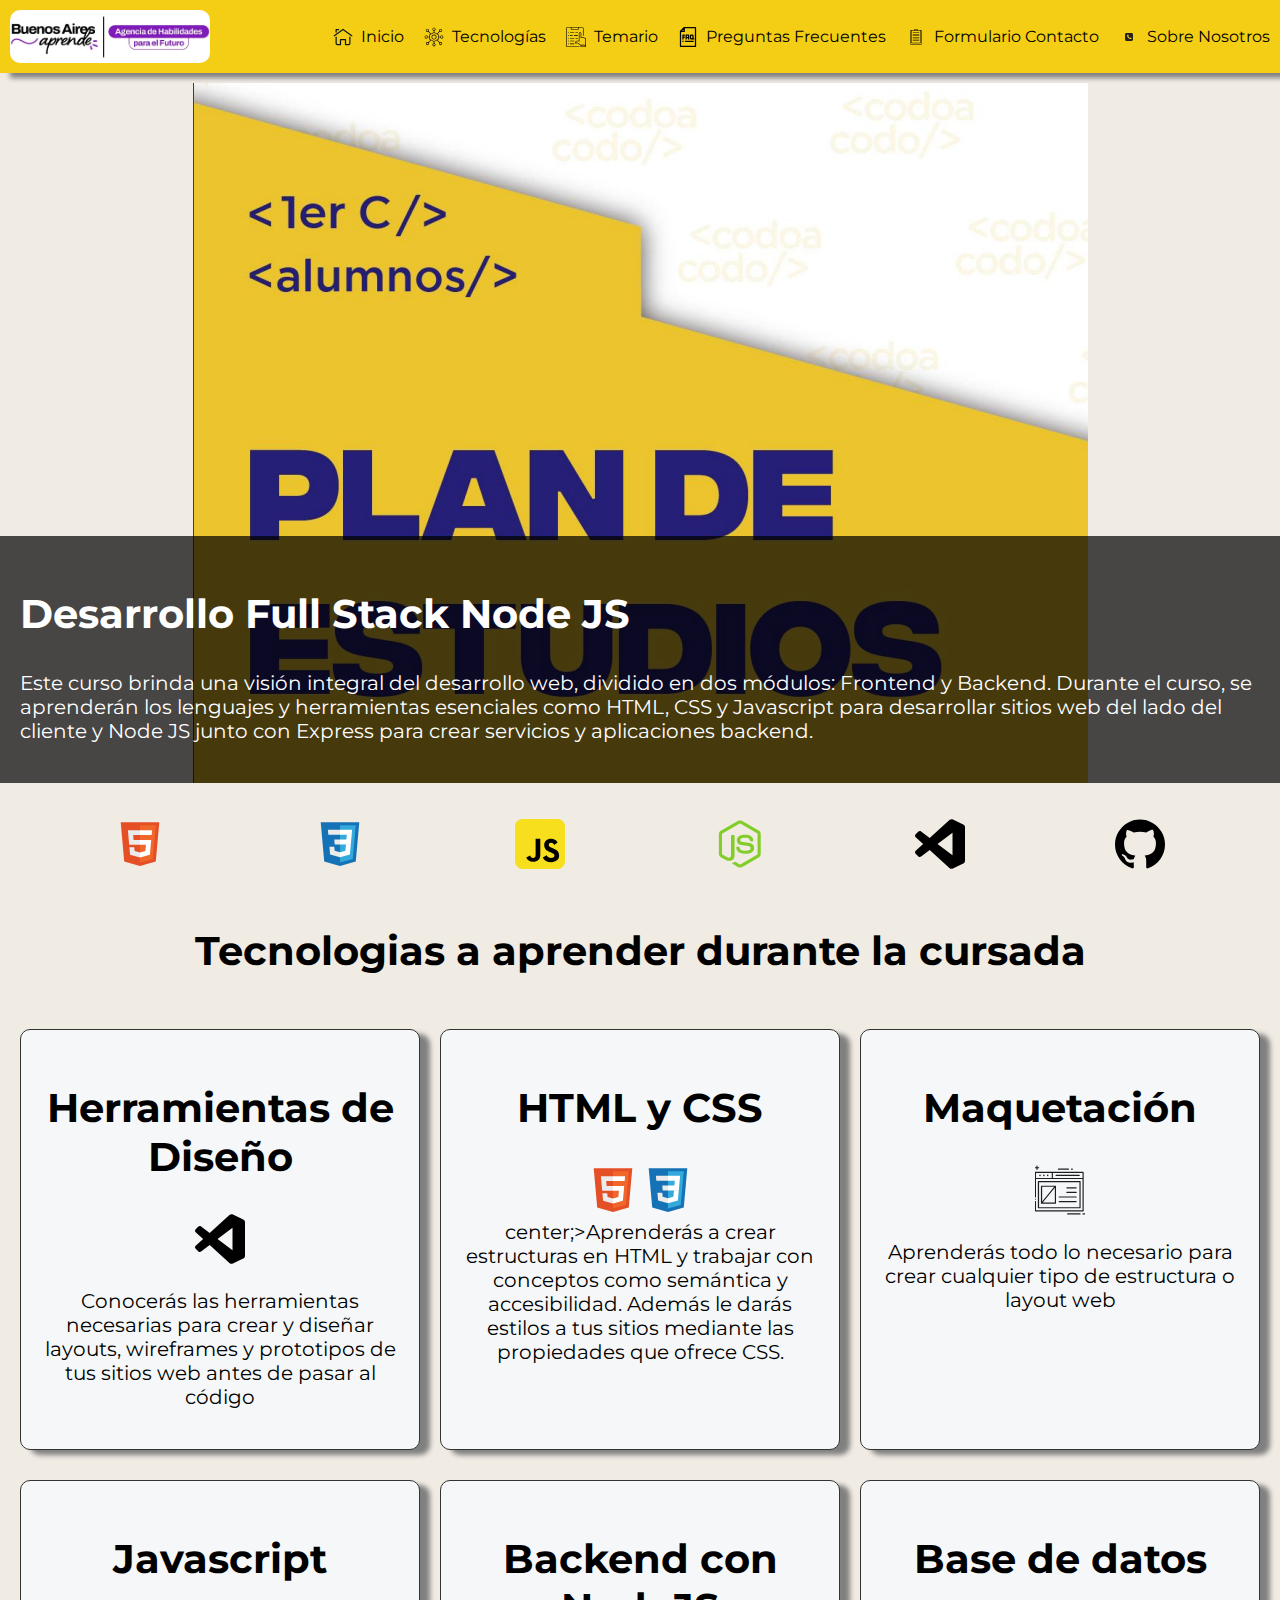
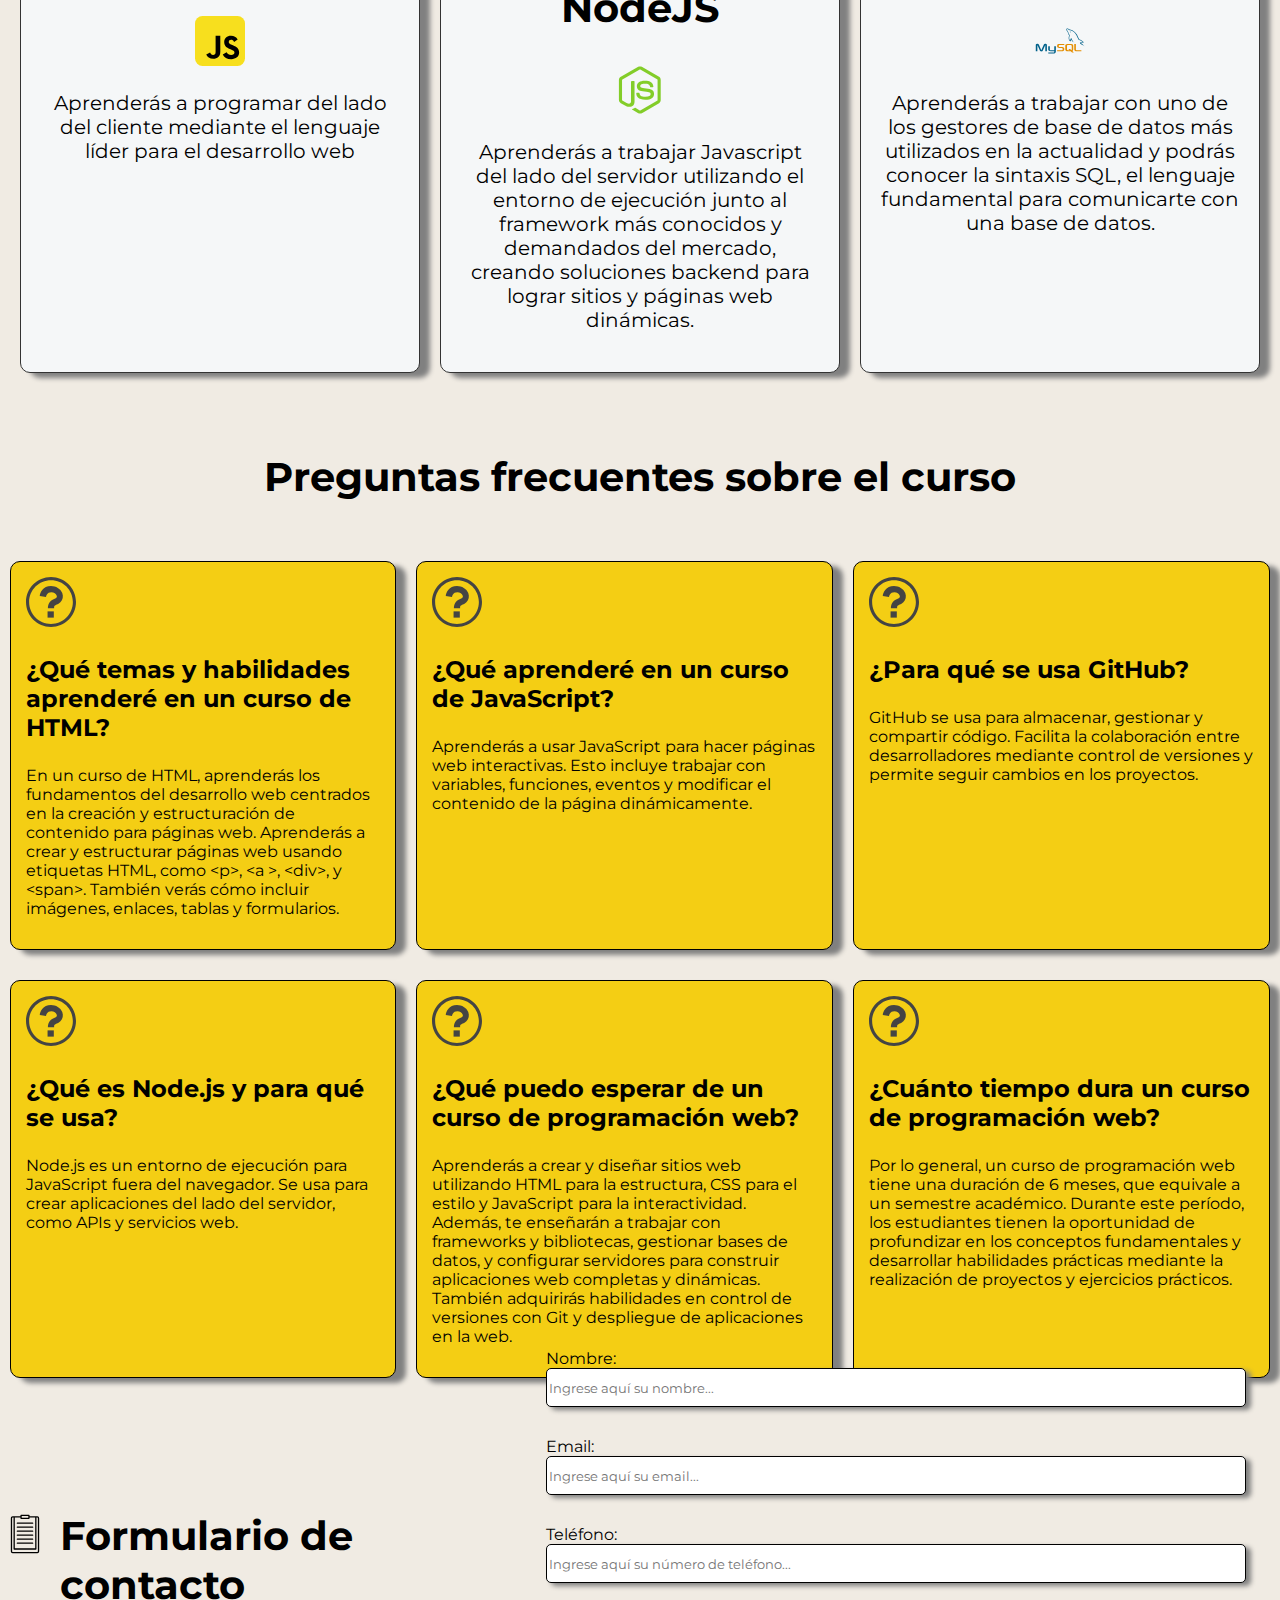
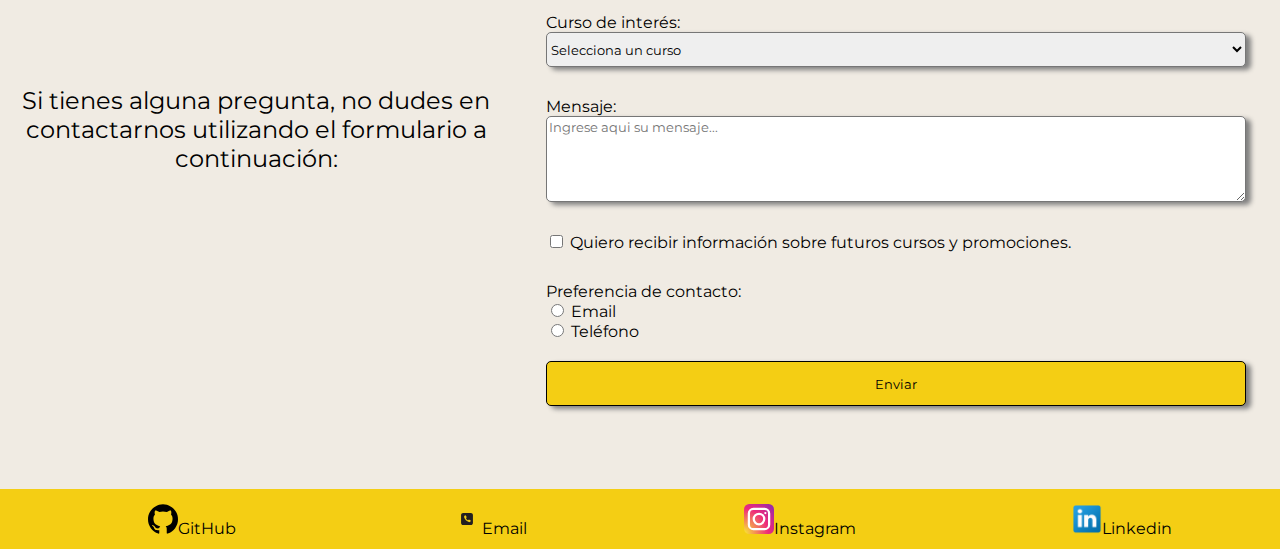
<file: index.html>
<!DOCTYPE html>
<html lang="es">

<head>
    <meta charset="UTF-8">
    <meta name="viewport" content="width=device-width, initial-scale=1.0">
    <link rel="icon" href="./imagenes/iconos/favicon-32x32.png"
        type="image/png">
    <title>Tecnología en Codo a Codo</title>
    <link rel="stylesheet" href="styles.css">
    <link rel="preconnect" href="https://fonts.googleapis.com">
    <link rel="preconnect" href="https://fonts.gstatic.com" crossorigin>
    <link
        href="https://fonts.googleapis.com/css2?family=Montserrat:ital,wght@0,100..900;1,100..900&display=swap"
        rel="stylesheet">
    <style>
        .error {
            border: 2px solid red;
        }
    </style>
</head>

<body>
    <header>

        <nav>

            <div class="logo-container">
                <img src="./imagenes/logos/Logos_BA_Agencia.jpg" alt="logo BsAs"
                    class="logo" />
            </div>

            <div class="navegacion">
                <ul>
                    <li><a href="#inicio"><span><img
                                    style="width: 5opx; height: 50px;"
                                    src="./imagenes/iconos/home-outline.svg"
                                    alt="link home"></span>Inicio </a></l>
                    <li><a href="#tecnologias"><span><img
                                    style="width: 5opx; height: 50px;"
                                    src="./imagenes/iconos/tecnologias.svg"
                                    alt="link tecnologias-carrusel"></span>Tecnologías</a>
                    </li>
                    <li><a href="#temario"><span><img
                                    style="width: 5opx; height: 50px;"
                                    src="./imagenes/iconos/temario.svg"
                                    alt="link temario"></span>Temario </a></li>
                    <li><a href="#faq"><span><img
                                    style="width: 5opx; height: 50px;"
                                    src="./imagenes/iconos/faq_icon.svg"
                                    alt="link faq"></span>Preguntas
                            Frecuentes</a>
                    </li>
                    <li><a href="#formularioContacto"><span><img
                                    style="width: 5opx; height: 50px;"
                                    src="./imagenes/iconos/formulario.svg"
                                    alt="link formulario"></span>Formulario
                            Contacto</a></li>
                    <li><a href="#aboutUs"><span><img
                                    style="width: 5opx; height: 50px;"
                                    src="./imagenes/iconos/contacto.svg"
                                    alt="link contacto"></span>Sobre
                            Nosotros</a>
                    </li>
                </ul>
            </div>
        </nav>
    </header>
    <main>

        <!-- Imagen y descripcion ppal -->
        <section class="hero-image">
            <div>
                <img src="./imagenes/hero2actualizada.png" alt="hero-image">
                <div class="hero-card">

                    <h2>Desarrollo Full Stack Node JS</h2>
                    <p>Este curso brinda una visión integral del desarrollo web,
                        dividido en dos módulos:
                        Frontend y Backend.
                        Durante el curso, se aprenderán los lenguajes y
                        herramientas esenciales como
                        HTML, CSS y Javascript para desarrollar sitios web del
                        lado del cliente y Node JS
                        junto con Express para crear servicios y aplicaciones
                        backend.

                    </p>
                </div>


        </section>
        <!-- Tecnologías del curso -->
        <section class="tecnologias-container">
            <!-- Carrusel de imagenes de las Tecnologías del curso -->
            <ul class="tecnologias-items">

                <li class="tecnologia-item">
                    <img src="./imagenes/iconos/html5.svg"
                        alt="tecnologia HTML">
                </li>

                <li class="tecnologia-item">
                    <img src="./imagenes/iconos/CSS3.svg" alt="tecnologia CSS">
                </li>

                <li class="tecnologia-item">
                    <img src="./imagenes/iconos/javascript.svg"
                        alt="tecnologia javascript">
                </li>

                <li class="tecnologia-item">
                    <img src="./imagenes/iconos/nodejs.svg"
                        alt="tecnologia nodejs">
                </li>

                <li class="tecnologia-item">
                    <img src="./imagenes/iconos/visual.svg"
                        alt="tecnologia visual code">
                </li>

                <li class="tecnologia-item">
                    <img src="./imagenes/iconos/github.svg"
                        alt="tecnologia github">
                </li>

                <li class="tecnologia-item">
                    <img src="./imagenes/iconos/mysql.svg"
                        alt="tecnologia mysql">
                </li>
                <li class="tecnologia-item">
                    <img src="./imagenes/iconos/sequelize.svg"
                        alt="tecnologia sequelize">
                </li>

            </ul>
        </section>

        <!-- Cards con Temario del curso -->
        <section class="temario">

            <h2>Tecnologias a aprender durante la cursada</h2>

            <ul class="temario-cards">

                <li class="temario-item">
                    <div>
                        <h2>Herramientas de Diseño</h2>
                        <img style="width: 5opx; height: 50px;"
                            src="./imagenes/iconos/visual.svg"
                            alt="temario herramientas diseño">
                    </div>
                    <p>Conocerás las herramientas necesarias para crear y
                        diseñar layouts, wireframes
                        y prototipos de tus sitios web antes de pasar al código
                    </p>
                </li>
                <li class="temario-item">

                    <div>

                        <h2>HTML y CSS</h2>

                        <img style="width: 5opx; height: 50px;"
                            src="./imagenes/iconos/html5.svg"
                            alt="temario html Css">

                        <img style="width: 5opx; height: 50px;"
                            src="./imagenes/iconos/CSS3.svg"
                            alt="temario html Css">

                    </div>

                    center;>Aprenderás a crear estructuras en HTML y trabajar
                    con
                    conceptos como
                    semántica y accesibilidad. Además le darás estilos a tus
                    sitios mediante las
                    propiedades que ofrece CSS.

                    </p>

                </li>
                <li class="temario-item">
                    <div>
                        <h2>Maquetación</h2>
                        <img style="width: 5opx; height: 50px;"
                            src="./imagenes/iconos/maquetacion.svg"
                            alt="temario Maquetación">
                    </div>
                    <p>Aprenderás todo lo necesario para crear cualquier tipo de
                        estructura o layout
                        web
                    </p>
                </li>
                <li class="temario-item">
                    <div>
                        <h2>Javascript</h2>
                        <img style="width: 5opx; height: 50px;"
                            src="./imagenes/iconos/javascript.svg"
                            alt="temario Javascript">
                    </div>
                    <p>Aprenderás a programar del lado del cliente mediante el
                        lenguaje líder para el
                        desarrollo web
                    </p>
                </li>
                <li class="temario-item">
                    <div>
                        <h2>Backend con NodeJS</h2>
                        <img style="width: 5opx; height: 50px;"
                            src="./imagenes/iconos/nodejs.svg"
                            alt="temario Backend con NodeJS">
                    </div>
                    <p>Aprenderás a trabajar Javascript del lado del servidor
                        utilizando el entorno de
                        ejecución junto al framework más conocidos y demandados
                        del mercado,
                        creando soluciones backend para lograr sitios y páginas
                        web dinámicas.
                    </p>
                </li>
                <li class="temario-item">
                    <div>
                        <h2>Base de datos</h2>
                        <img style="width: 5opx; height: 50px;"
                            src="./imagenes/iconos/mysql.svg"
                            alt="temario Backend con NodeJS">
                    </div>
                    <p>Aprenderás a trabajar con uno de los gestores de base de
                        datos más utilizados
                        en la actualidad y podrás conocer la sintaxis SQL, el
                        lenguaje fundamental
                        para comunicarte con una base de datos.

                    </p>
                </li>
            </ul>

        </section>
        <!-- Preguntas frecuentes -->

        <section class="preguntas-frecuentes">
            <div class="texto-faq">
                <h2 class="preguntas-frecuentes-titulo">Preguntas frecuentes
                    sobre el curso</h2>

            </div>

            <ul class="preguntas-cards">
                <li class="preguntas-item">
                    <div class="preguntas-item-pregunta">
                        <img style="width: 5opx; height: 50px;"
                            src="./imagenes/iconos/pregunta.svg"
                            alt="preguntas frecuentes">
                        <h3>¿Qué temas y habilidades aprenderé en un curso de
                            HTML?</h3>
                    </div>
                    <p class="preguntas-item-respuesta">En un curso de HTML,
                        aprenderás los fundamentos del
                        desarrollo web centrados en la creación y estructuración
                        de contenido para páginas web. Aprenderás a crear y
                        estructurar páginas web usando etiquetas HTML, como
                        &lt;p&gt;, &lt;a &gt;, &lt;div&gt;, y &lt;span&gt;.
                        También verás cómo incluir
                        imágenes, enlaces, tablas y formularios.
                    </p>
                </li>
                <li class="preguntas-item">
                    <div class="preguntas-item-pregunta">
                        <img style="width: 5opx; height: 50px;"
                            src="./imagenes/iconos/pregunta.svg"
                            alt="preguntas frecuentes">
                        <h3>¿Qué aprenderé en un curso de JavaScript?</h3>
                    </div>
                    <p class="preguntas-item-respuesta">Aprenderás a usar
                        JavaScript para hacer páginas web interactivas. Esto
                        incluye trabajar con variables, funciones, eventos y
                        modificar el contenido de la página dinámicamente.
                    </p>
                </li>
                <li class="preguntas-item">
                    <div class="preguntas-item-pregunta">
                        <img style="width: 5opx; height: 50px;"
                            src="./imagenes/iconos/pregunta.svg"
                            alt="preguntas frecuentes">
                        <h3>¿Para qué se usa GitHub?</h3>
                    </div>
                    <p class="preguntas-item-respuesta">GitHub se usa para
                        almacenar, gestionar y compartir código. Facilita la
                        colaboración entre desarrolladores mediante control de
                        versiones y permite seguir cambios en los proyectos.
                    </p>
                </li>
                <li class="preguntas-item">
                    <div class="preguntas-item-pregunta">
                        <img style="width: 5opx; height: 50px;"
                            src="./imagenes/iconos/pregunta.svg"
                            alt="preguntas frecuentes">
                        <h3>¿Qué es Node.js y para qué se usa?</h3>
                    </div>
                    <p class="preguntas-item-respuesta">Node.js es un entorno de
                        ejecución para JavaScript fuera del navegador. Se usa
                        para crear aplicaciones del lado del servidor, como APIs
                        y servicios web.
                    </p>
                </li>
                <li class="preguntas-item">
                    <div class="preguntas-item-pregunta">
                        <img style="width: 5opx; height: 50px;"
                            src="./imagenes/iconos/pregunta.svg"
                            alt="preguntas frecuentes">
                        <h3>¿Qué puedo esperar de un curso de programación web?
                        </h3>
                    </div>
                    <p class="preguntas-item-respuesta">Aprenderás a crear y
                        diseñar sitios web utilizando HTML para la estructura,
                        CSS para el estilo y JavaScript para la interactividad.
                        Además, te enseñarán a trabajar con frameworks y
                        bibliotecas, gestionar bases de datos, y configurar
                        servidores para construir aplicaciones web completas y
                        dinámicas. También adquirirás habilidades en control de
                        versiones con Git y despliegue de aplicaciones en la
                        web.
                    </p>
                </li>
                <li class="preguntas-item">
                    <div class="preguntas-item-pregunta">
                        <img style="width: 5opx; height: 50px;"
                            src="./imagenes/iconos/pregunta.svg"
                            alt="preguntas frecuentes">
                        <h3>¿Cuánto tiempo dura un curso de programación web?
                        </h3>
                    </div>
                    <p class="preguntas-item-respuesta">Por lo general, un curso
                        de programación web tiene una duración de 6 meses, que
                        equivale a un semestre académico. Durante este período,
                        los estudiantes tienen la oportunidad de profundizar en
                        los conceptos fundamentales y desarrollar habilidades
                        prácticas mediante la realización de proyectos y
                        ejercicios prácticos.
                    </p>
                </li>
            </ul>
        </section>
        <!-- Formulario de contacto y comentarios -->
        <section class="formulario-contacto" id="formularioContacto">

            <div class="form-text">

                <div class="form-img">
                    <img src="./imagenes/iconos/formulario.svg"
                        alt="formulario contacto">

                    <h2>Formulario de contacto</h2>
                </div>

                <div class="form-p">
                    <p>Si tienes alguna pregunta, no dudes en contactarnos
                        utilizando el
                        formulario a continuación:</p>
                </div>

            </div>

            <div class="formulario">

                <form id="formulario-contacto">

                    <div>
                        <label for="nombre">Nombre:</label>
                        <input type="text" id="nombre" name="nombre" required
                            placeholder="Ingrese aquí su nombre...">
                    </div>

                    <div>
                        <label for="email">Email:</label>
                        <input type="email" id="email" name="email" required
                            placeholder="Ingrese aquí su email...">
                    </div>

                    <div>
                        <label for="telefono">Teléfono:</label>
                        <input type="tel" id="telefono" name="telefono" required
                            placeholder="Ingrese aquí su número de teléfono...">
                    </div>

                    <div>
                        <label for="curso">Curso de interés:</label>
                        <select id="curso" name="curso" required>
                            <option value="">Selecciona un curso</option>
                            <option value="html">HTML</option>
                            <option value="css">CSS</option>
                            <option value="javascript">JavaScript</option>
                            <option value="fullstack">Full Stack</option>
                        </select>
                    </div>
                    <div>
                        <label for="mensaje">Mensaje:</label>
                        <textarea id="mensaje" name="mensaje" rows="5" required
                            placeholder="Ingrese aqui su mensaje..."></textarea>

                    </div>

                    <div>
                        <label>
                            <input type="checkbox" id="suscripcion"
                                name="suscripcion">
                            Quiero recibir información sobre futuros cursos y
                            promociones.
                        </label>
                    </div>

                    <div>
                        <label>Preferencia de contacto:</label>
                        <label><input type="radio" name="preferencia"
                                value="email" required> Email</label>
                        <label><input type="radio" name="preferencia"
                                value="telefono">
                            Teléfono</label>
                    </div>
                    <input type="submit" value="Enviar" class="boton-enviar">

                </form>

            </div>

        </section>

    </main>
    <!-- Contacto y redes-->
    <footer id="aboutUs">
        <ul class="lista-footer">
            <li><a href="#"><span><img src="./imagenes/iconos/github.svg"
                            alt="logo github"
                            style="width: 30px; height: 30px;"></span>GitHub</a>
            </li>
            <li><a href="#"><span><img src="./imagenes/iconos/contacto.svg"
                            alt="logo github"
                            style="width: 30px; height: 30px;"></span>Email</a>
            </li>
            <li><a href="#"><span><img src="./imagenes/iconos/instagram.svg"
                            alt="logo github"
                            style="width: 30px; height: 30px;"></span>Instagram</a>
            </li>
            <li><a href="#"><span><img src="./imagenes/iconos/linkedin.png"
                            alt="logo github"
                            style="width: 30px; height: 30px;"></span>Linkedin</a>
            </li>
        </ul>
    </footer>
</body>

</html>
</file>
<file: styles.css>
* {
  font-family: "Montserrat", sans-serif;
}
body {
  margin: 0;
  background-color: #f0ebe3;
}
nav {
  display: flex;
  justify-content: space-between;
  align-items: center;
  padding: 10px;
  background-color: #f4ce14;
  color: white;
  box-shadow: 10px 5px 5px gray;
  margin-bottom: 10px;
}

/* Estilos y animaciones para el logo */
.logo-container {
  display: flex;
  align-items: center;
}

.logo {
  width: 200px;
  border-radius: 10px;
  transition: transform 0.6s ease-in-out;
  transform-style: preserve-3d;
}

.logo:hover {
  transform: rotateY(180deg);
}
/* ---------------------------------- */

/* Barra navegacion */
.navegacion ul {
  list-style-type: none;
  margin: 0;
  padding: 0;
  display: flex;
  gap: 20px;
}

.navegacion li {
  display: flex;
  align-items: center;
  transition: border 1s ease-in-out, background-color 0.5s ease-in-out;
}

.navegacion li:hover {
  padding: 0px 10px 0px 10px;
  border: 2px solid rgb(74, 73, 73);
  background-color: #eae2bd;
  border-radius: 20px;
  opacity: 0.7;
}

.navegacion a {
  display: flex;
  align-items: center;
  text-decoration: none;
  color: black;
}

.navegacion span {
  display: flex;
  align-items: center;
  margin-right: 8px;
}

.navegacion img {
  width: 20px;
  height: 20px;
}
/* ------------------------------ */

/* Hero Image */
.hero-image {
  display: flex;
  flex-direction: row;
  flex-wrap: nowrap;
  justify-content: space-around;
  height: 700px;
  margin-bottom: 10px;
  position: relative;
  overflow: hidden;
}

.hero-image img {
  width: 100%;
  height: auto;
  display: block;
  transition: transform 0.5s ease-in-out, opacity 0.5s ease-in-out;
}
.hero-image:hover img {
  transform: scale(1.1);
  opacity: 0.7;
}
.hero-image:hover .hero-card {
  bottom: -50px;
}

.imagen-hero {
  border: 2px solid black;
  width: 60%;
}
.imagen-hero img {
  width: 100%;
  height: 100%;
}

.hero-card {
  position: absolute;
  bottom: 0;
  left: 0;
  background: rgba(0, 0, 0, 0.7);
  color: white;
  box-sizing: border-box;
  transition: bottom 0.5s ease-in-out;
  width: 100%;
  padding: 20px;
}
.hero-card h2 {
  font-size: 40px;
}
.hero-card p {
  font-size: 20px;
}
/* ------------------------------------- */

/* carousel de tecnologias */
.tecnologias-container {
  height: 100px;
  overflow: hidden;
  position: relative;
}
.tecnologias-items {
  width: 100%;
  display: flex;
  flex-direction: row;
  flex-wrap: nowrap;
  justify-content: space-around;
  list-style: none;
  animation: slide 5s linear infinite;
}
.tecnologias-items img {
  width: 50px;
  height: auto;
  margin: 10px 75px;
}
@keyframes slide {
  0% {
    transform: translateX(0);
  }
  100% {
    transform: translateX(-50%);
  }
}
/* ---------------------------------- */

/* Temario del curso */
.temario {
  margin-bottom: 10px;
}

.temario h2 {
  text-align: center;
  font-size: 40px;
}
.temario-cards {
  display: grid;
  grid-template-columns: repeat(3, 1fr);
  grid-gap: 20px;
  justify-content: space-around;
  padding: 20px;
  list-style: none;
}
.temario-item {
  background-color: #f5f7f8;
  padding: 20px;
  text-align: center;
  border: 1px solid #333;
  font-size: 20px;
  border-radius: 10px;
  box-shadow: 10px 5px 5px gray;
  margin-bottom: 10px;
}
/* --------------------------------- */

/* Preguntas frecuentes */
.preguntas-frecuentes {
  display: flex;
  flex-direction: column;
  height: 850px;

  margin-bottom: 10px;
}

.texto-faq h2 {
  font-size: 40px;
  text-align: center;
}
.texto-faq p {
  font-size: 24px;
  font-weight: 400;
}
.preguntas-cards {
  display: grid;
  grid-template-columns: repeat(3, auto);
  height: 700px;
  grid-gap: 20px;
  list-style: none;
  padding: 10px;
}
.preguntas-item {
  padding: 15px;
  border: 1px solid black;
  margin-bottom: 10px;
  background-color: #f4ce14;
  border-radius: 10px;
  box-shadow: 10px 5px 5px gray;
}
.preguntas-item-pregunta h3 {
  font-size: 24px;
}
/* ----------------------------- */

/* Formulario de contacto */
.formulario-contacto {
  margin-bottom: 10px;
  height: 780px;
  margin: 20px 0px;
  display: flex;
}
.form-text {
  width: 50%;
  height: 100%;
  display: flex;
  justify-content: center;
  flex-wrap: wrap;
  align-items: center;
}
.form-img {
  height: 80px;
  display: flex;
  justify-content: center;
  align-items: center;
  align-content: center;
  margin-top: 40px;
}

.form-img img {
  width: 50px;
  height: 50px;
}
.form-img h2 {
  display: inline;
  height: 70px;
  font-size: 40px;
  margin-bottom: 10px;
  margin-left: 10px;
}
.form-p {
  font-size: 24px;
  margin-top: -350px;
  text-align: center;
}

.formulario {
  width: 60%;
}
#formulario-contacto {
  display: flex;
  flex-direction: column;
  justify-content: space-around;
  align-items: center;
  padding: 50px;
}
#formulario-contacto div {
  margin-bottom: 10px;
  width: 700px;
  display: flex;
  flex-direction: column;
  justify-content: center;
  align-content: center;
  padding: 10px;
  border-radius: 5px;
}

#nombre {
  height: 35px;
  border-radius: 5px;
  box-shadow: 5px 3px 5px gray;
  border: 1px solid black;
}
#email {
  height: 35px;
  border-radius: 5px;
  box-shadow: 5px 3px 5px gray;
  border: 1px solid black;
}
#telefono {
  height: 35px;
  border-radius: 5px;
  box-shadow: 5px 3px 5px gray;
  border: 1px solid black;
}
#curso {
  height: 35px;
  border-radius: 5px;
  box-shadow: 5px 3px 5px gray;
}
textarea {
  border-radius: 5px;
  box-shadow: 5px 3px 5px gray;
}

.boton-enviar {
  width: 700px;
  height: 45px;
  border-radius: 5px;
  background-color: #f4ce14;
  box-shadow: 5px 3px 5px gray;
  border: 1px solid black;
}
/* ----------------------------------- */

/* Footer */
#aboutUs {
  width: 100%;
  height: 60px;
  background-color: #f4ce14;
}
.lista-footer {
  display: flex;
  flex-direction: row;
  align-items: center;
  justify-content: space-around;
  list-style: none;
  padding-top: 15px;
}
.lista-footer li {
  align-items: center;
  display: inline-flex;
  justify-content: center;
  text-align: center;
}
.lista-footer a {
  text-decoration: none;
  color: black;
}
/* ------------------------------ */

/* Media Queries */

/* Mobile Styles (up to 600px) */
@media (max-width: 600px) {
  .navegacion ul {
    flex-direction: column;
  }

  .hero-image {
    height: 300px;
  }

  .hero-card h2 {
    font-size: 24px;
  }

  .hero-card p {
    font-size: 14px;
  }

  .temario-cards {
    grid-template-columns: 1fr;
  }

  .preguntas-cards {
    grid-template-columns: 1fr;
  }

  .formulario-contacto {
    flex-direction: column;
    align-items: center;
  }

  .form-text,
  .formulario {
    width: 100%;
    margin-bottom: 20px;
  }

  #formulario-contacto div {
    width: 90%;
  }

  .boton-enviar {
    width: 90%;
  }
}

/* Tablet Styles (600px to 1024px) */
@media (min-width: 601px) and (max-width: 1024px) {
  .navegacion ul {
    flex-direction: column;
  }

  .hero-image {
    height: 500px;
  }

  .hero-card h2 {
    font-size: 32px;
  }

  .hero-card p {
    font-size: 18px;
  }

  .temario-cards {
    grid-template-columns: 1fr 1fr;
  }

  .preguntas-cards {
    grid-template-columns: 1fr 1fr;
  }

  .formulario-contacto {
    flex-direction: column;
    align-items: center;
  }

  .form-text,
  .formulario {
    width: 80%;
    margin-bottom: 20px;
  }

  #formulario-contacto div {
    width: 100%;
  }

  .boton-enviar {
    width: 100%;
  }
}

/* Desktop Styles (1024px and above) */
@media (min-width: 1025px) {
  /* No changes needed for larger screens as they use the default styles */
}
</file>
